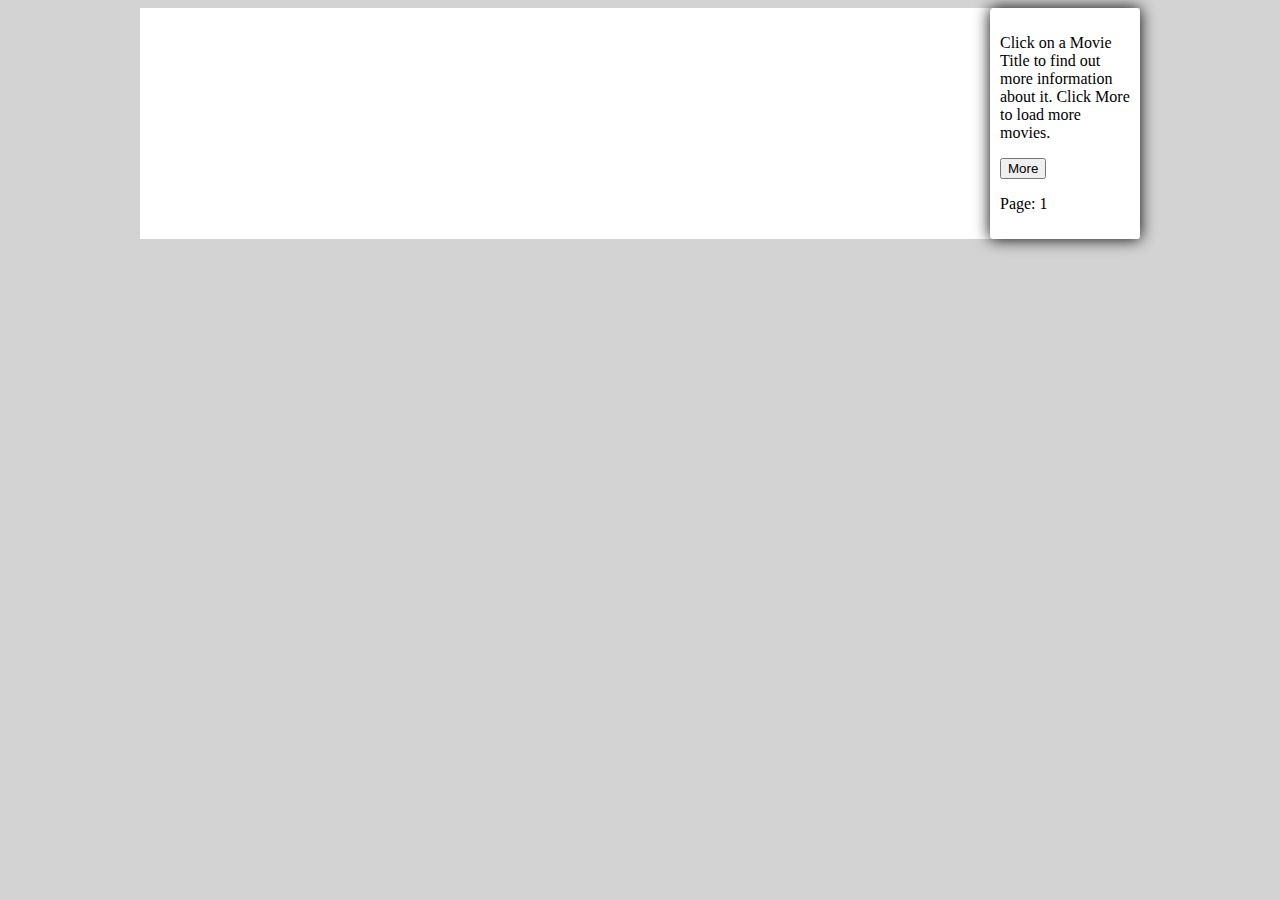
<file: app/index.html>
<!doctype html>
<html lang="en" ng-app="RTApp" >
<head>
  <meta charset="utf-8">
  <meta name ="viewport" content="width=device-width initial-scale=1.0, user-scalable=no">
  <title>Rotten Tomatoes App</title>
  <link rel="stylesheet" href="css/app.css"/>
</head>

<body ng-controller="AppCtrl">

  <div class="container clearfix">

    <div ng-view></div>

  </div>

  <!-- In production use:
    <script src="//ajax.googleapis.com/ajax/libs/angularjs/1.0.7/angular.min.js"></script>
    -->
  <script src="lib/angular/angular.js"></script>
  <script src="js/app.js"></script>
  <script src="js/services.js"></script>
  <script src="js/controllers.js"></script>
  <script src="js/filters.js"></script>
  <script src="js/directives.js"></script>

</body>
</html>
</file>
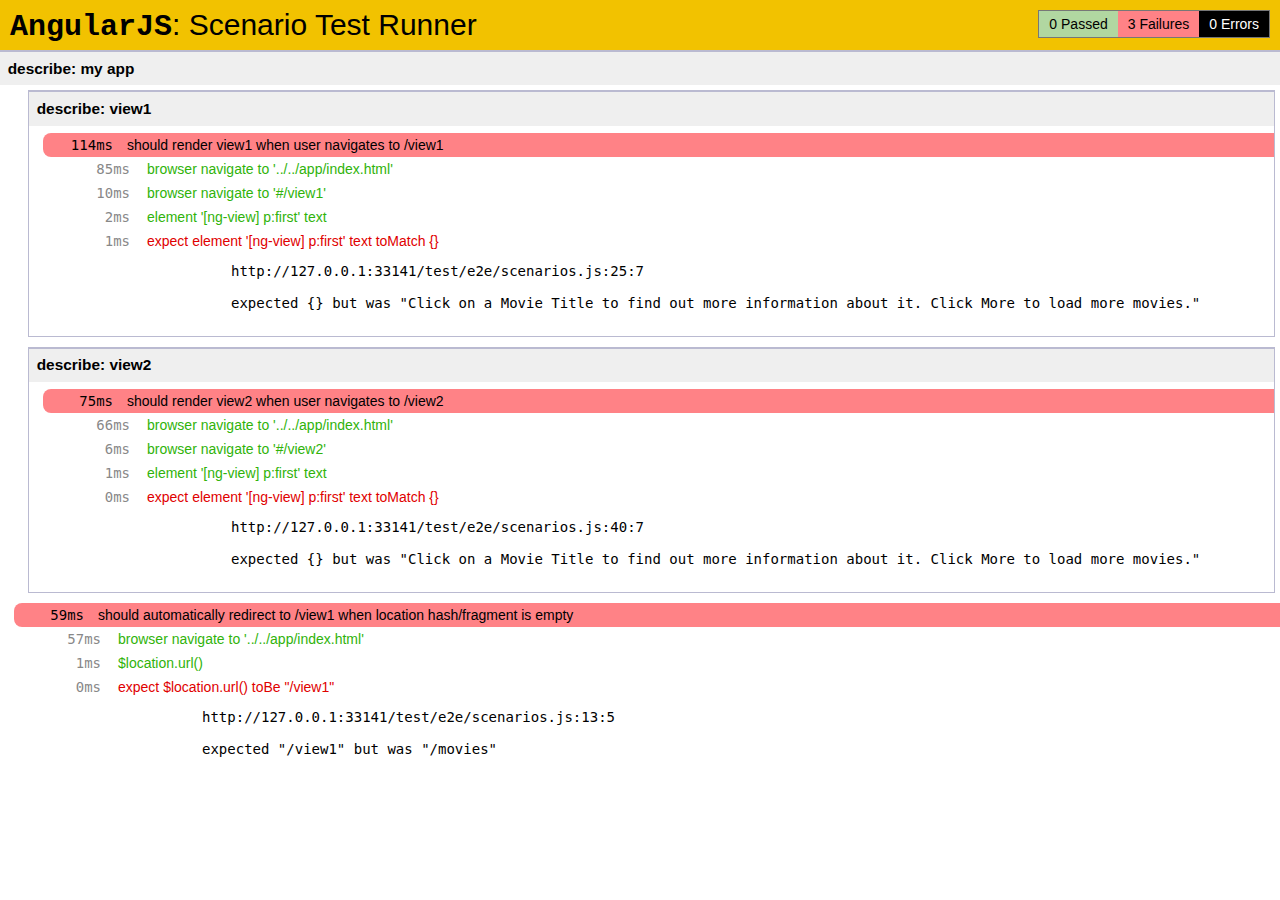
<file: test/e2e/runner.html>
<!doctype html>
<html lang="en">
  <head>
    <title>End2end Test Runner</title>
    <meta charset="utf-8">
    <script src="../lib/angular/angular-scenario.js" ng-autotest></script>
    <script src="scenarios.js"></script>
  </head>
  <body>
  </body>
</html>
</file>
<file: app/css/app.css>
* {
  -moz-box-sizing: border-box;
  -webkit-box-sizing: border-box;
  box-sizing: border-box;
}

body {
  background-color: lightgrey;
}

.container {
  max-width: 1000px;
  background-color: white;
  width: 100%;
  margin: auto;
}

.movie {
  border-radius: 2%;
  box-shadow: 0 0 1em black;
  padding: 1%;
  margin: 1%;
  height: 260px;
}

.detail {
  box-shadow: 0 0 1em black;
  padding: 1%;
}

.navigation {
  float: right;
  width: 15%;
  border-radius: 2%;
  box-shadow: 0 0 1em black;
  padding: 1%;
}

img {
  max-width: 100%;
}

.extra_button {
  display: none;
}

/*
 Width: 1000px
 # Columns : 12 
 Column width: 6.5%
 Gutter : 2% 

 */
.grid_1 { width: 6.5%; }
.grid_2 { width: 15%; }
.grid_3 { width: 27.5%; }
.grid_4 { width: 32%; }
.grid_5 { width: 40.5%; }
.grid_6 { width: 49%; }
.grid_7 { width: 57.5%; }
.grid_8 { width: 66%; }
.grid_9 { width: 74.5%; }
.grid_10 { width: 83%; }
.grid_11 { width: 91.5%; }
.grid_12 { width: 100%; }

.grid_1,
.grid_2,
.grid_3,
.grid_4,
.grid_5,
.grid_6,
.grid_7,
.grid_8,
.grid_9,
.grid_10,
.grid_11,
.grid_12 {
  margin: 0 2% 1% 0;
  float: left;
  display: block;
}

.alpha{margin-left:0px;}
.omega{margin-right:0px;}

.clear{clear:both;display:block;overflow:hidden;visibility:hidden;width:0;height:0}.clearfix:after{clear:both;content:' ';display:block;font-size:0;line-height:0;visibility:hidden;width:0;height:0}* html .clearfix,*:first-child+html .clearfix{zoom:1}

/* Media Queries */

@media screen and (max-width: 480px) {
  .grid_1,
  .grid_2,
  .grid_3,
  .grid_4,
  .grid_5,
  .grid_6,
  .grid_7,
  .grid_8,
  .grid_9,
  .grid_10,
  .grid_11,
  .grid_12 {
    width: 100%;
  }

  .detail img {
    display: none;
  }

  .navigation {
    float: left;
    width: 100%;
    box-shadow: 0 0 1em black;
    margin-bottom: 2%;
  }

  .movie {
    height: auto;
  }

  .extra_button {
    display: block;
  }
}

@media screen and (min-width: 481px) and (max-width: 750px) {

  .navigation {
    float: left;
    width: 100%;
  }

}
</file>
